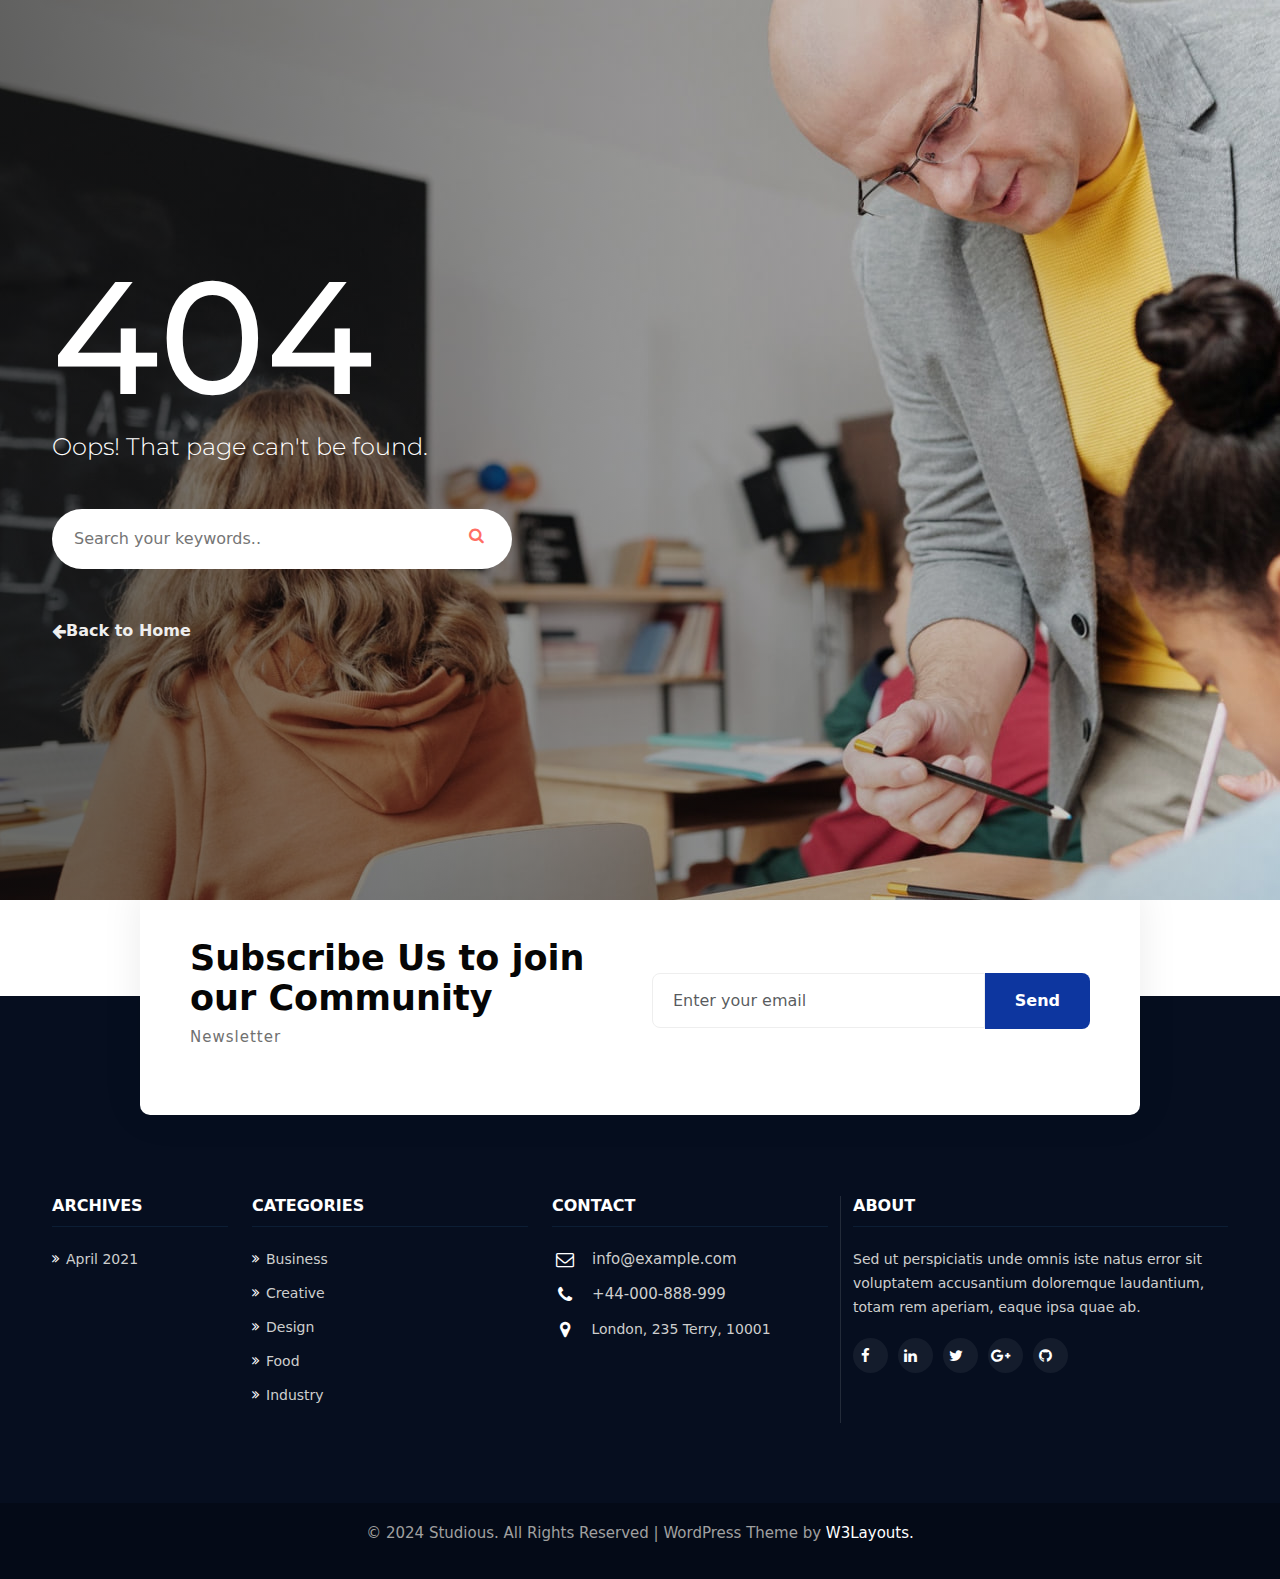
<file: subpage/404-page.html>
<!DOCTYPE html>
<html lang="en">

<head>
  <meta charset="UTF-8" />
  <meta http-equiv="X-UA-Compatible" content="IE=edge" />
  <meta name="viewport" content="width=device-width, initial-scale=1.0" />
  <title>Studious</title>
  <link href="https://cdn.jsdelivr.net/npm/bootstrap@5.3.3/dist/css/bootstrap.min.css" rel="stylesheet">
  <link rel="stylesheet" href="https://cdnjs.cloudflare.com/ajax/libs/font-awesome/6.5.2/css/all.min.css"
    integrity="sha512-SnH5WK+bZxgPHs44uWIX+LLJAJ9/2PkPKZ5QiAj6Ta86w+fsb2TkcmfRyVX3pBnMFcV7oQPJkl9QevSCWr3W6A=="
    crossorigin="anonymous" referrerpolicy="no-referrer" />
  <link href="//fonts.googleapis.com/css2?family=Montserrat:wght@100;200;300;400;500;600;700;800;900&amp;display=swap"
    rel="stylesheet">
  <link rel="stylesheet" href="https://cdnjs.cloudflare.com/ajax/libs/font-awesome/4.7.0/css/font-awesome.min.css">
  <link rel="stylesheet" href="../css/404-page/404-page-style.css" />
</head>

<body>
  <section id="main">
    <div class="container">
      <div class="error-404">
        <h2>404</h2>
        <div class="page-header mt-3 mb-sm-5 mb-4">
          <h1 class="page-title">Oops! That page can't be found.</h1>
        </div>
        <div class="page-content">
          <form action="" method="get" class="search search-error">
            <input type="search" name="s" class="search-input" placeholder="Search your keywords.." required="">
            <button class="btn error-btn"><span class="fa fa-search"></span></button>
          </form>
          <a href="../index.html"><i class="fa fa-arrow-left mr-2" aria-hidden="true"></i>Back to Home</a>
        </div>
      </div>
    </div>
  </section>

  <footer class="position-relative mt-5 pt-5">
    <div class="footer-sub">
      <div class="container">
        <div class="text-txt">
          <div class="subscribe">
            <div class="row align-items-center">
              <div class="col-md-6 footer-subscribe">
                <h4 class="mb-lg-2">Subscribe Us to join our Community</h4>
                <p>Newsletter</p>
              </div>
              <div class="col-md-6 enter-email">
                <form action="" method="post" class="rightside-form">
                  <input type="email" class="form-control" name="Email" placeholder="Enter your email">
                  <button class="btn" type="submit">Send</button>
                </form>
              </div>
            </div>
          </div>
          <div class="row studious-footer">
            <div class="col-lg-2 col-sm-6 sub-two-right">
              <div id="archives-4" class="footer-list-before-icon widget_archive">
                <h6 class="">Archives</h6>
                <ul>
                  <li><a href="">April 2021</a></li>
                </ul>

              </div>
            </div>
            <div class="col-lg-3 col-sm-6 sub-two-right pl-lg-5 mt-sm-0 mt-4">
              <div id="categories-4" class="footer-list-before-icon widget_categories">
                <h6 class="">Categories</h6>
                <ul>
                  <li class="cat-item cat-item-2">
                    <a href="https://wp.w3layouts.com/studious/category/business/">Business</a>
                  </li>
                  <li class="cat-item cat-item-3">
                    <a href="https://wp.w3layouts.com/studious/category/creative/">Creative</a>
                  </li>
                  <li class="cat-item cat-item-4">
                    <a href="https://wp.w3layouts.com/studious/category/design/">Design</a>
                  </li>
                  <li class="cat-item cat-item-5">
                    <a href="https://wp.w3layouts.com/studious/category/food/">Food</a>
                  </li>
                  <li class="cat-item cat-item-6">
                    <a href="https://wp.w3layouts.com/studious/category/industry/">Industry</a>
                  </li>
                </ul>
              </div>
            </div>
            <div class="col-lg-3 col-sm-6 sub-one-left mt-lg-0 mt-sm-5 mt-4 footer-contact">
              <h6>Contact</h6>
              <div class="column2">
                <div class="href1">
                  <span class="fa fa-envelope-o" aria-hidden="true"></span>
                  <a href="mailto:info@example.com">info@example.com</a>
                </div>
                <div class="href2">
                  <span class="fa fa-phone" aria-hidden="true"></span>
                  <a href="tel:+44-000-888-999">+44-000-888-999</a>
                </div>
                <div>
                  <p class="contact-para">
                    <span class="fa fa-map-marker" aria-hidden="true"></span>
                    London, 235 Terry, 10001
                  </p>
                </div>
              </div>
            </div>
            <div class="col-lg-4 col-sm-6 sub-one-left ab-right-cont pl-lg-5 mt-lg-0 mt-sm-5 mt-4 footer-about">
              <h6 class="footer-about">About</h6>
              <p>Sed ut perspiciatis unde omnis iste natus error sit voluptatem accusantium
                doloremque laudantium, totam rem aperiam, eaque ipsa quae ab.</p>
              <div class="columns-2 footer-social">
                <ul class="social">
                  <li>
                    <a href=""><span class="fa fa-facebook" aria-hidden="true"></span></a>
                  </li>
                  <li>
                    <a href=""><span class="fa fa-linkedin" aria-hidden="true"></span></a>
                  </li>
                  <li>
                    <a href=""><span class="fa fa-twitter" aria-hidden="true"></span></a>
                  </li>
                  <li>
                    <a href=""><span class="fa fa-google-plus" aria-hidden="true"></span></a>
                  </li>
                  <li>
                    <a href=""><span class="fa fa-github" aria-hidden="true"></span></a>
                  </li>
                </ul>
              </div>
            </div>
          </div>
        </div>
      </div>
    </div>
    <div class="copyright-footer text-center">
      <div class="container">
        <div class="columns">
          <p class="copyrights">© 2024 Studious. All Rights Reserved |
            WordPress Theme by <a href="">W3Layouts. </a>
          </p>
        </div>
      </div>
    </div>
  </footer>
</body>

</html>
</file>
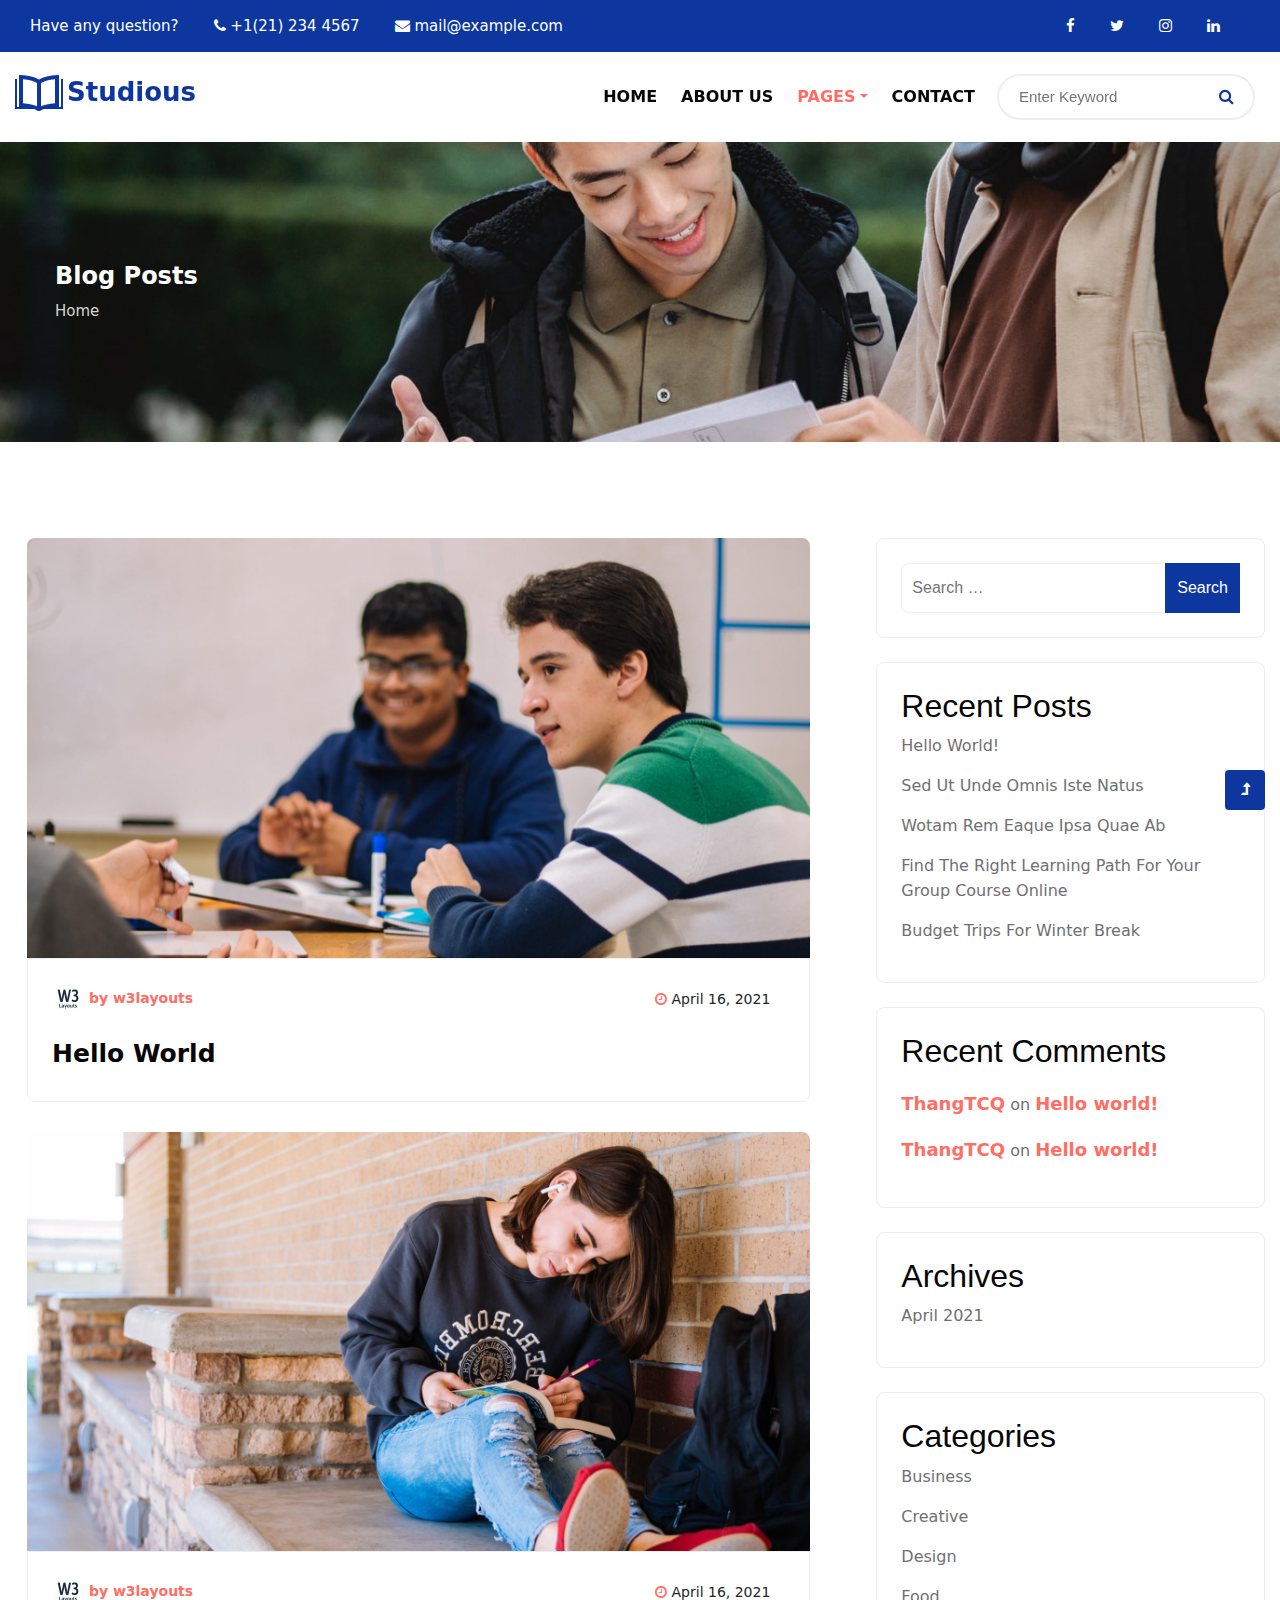
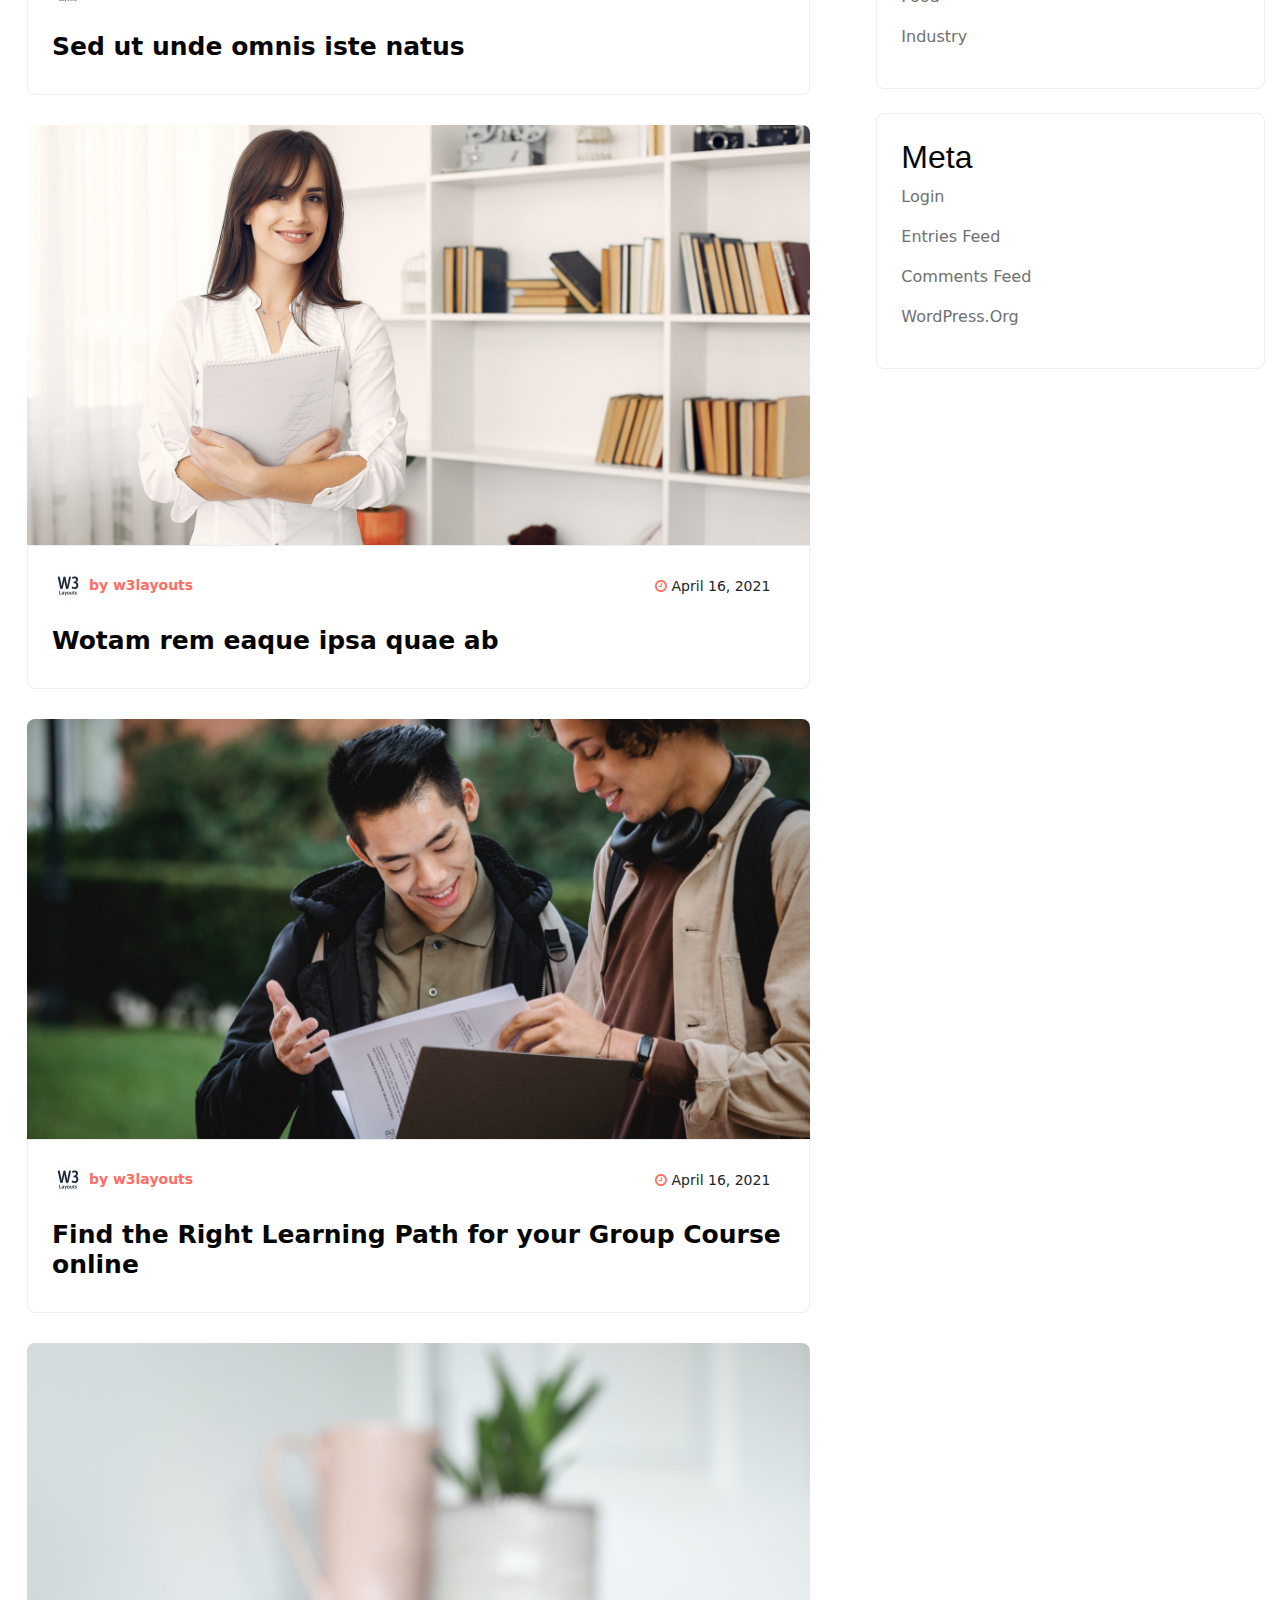
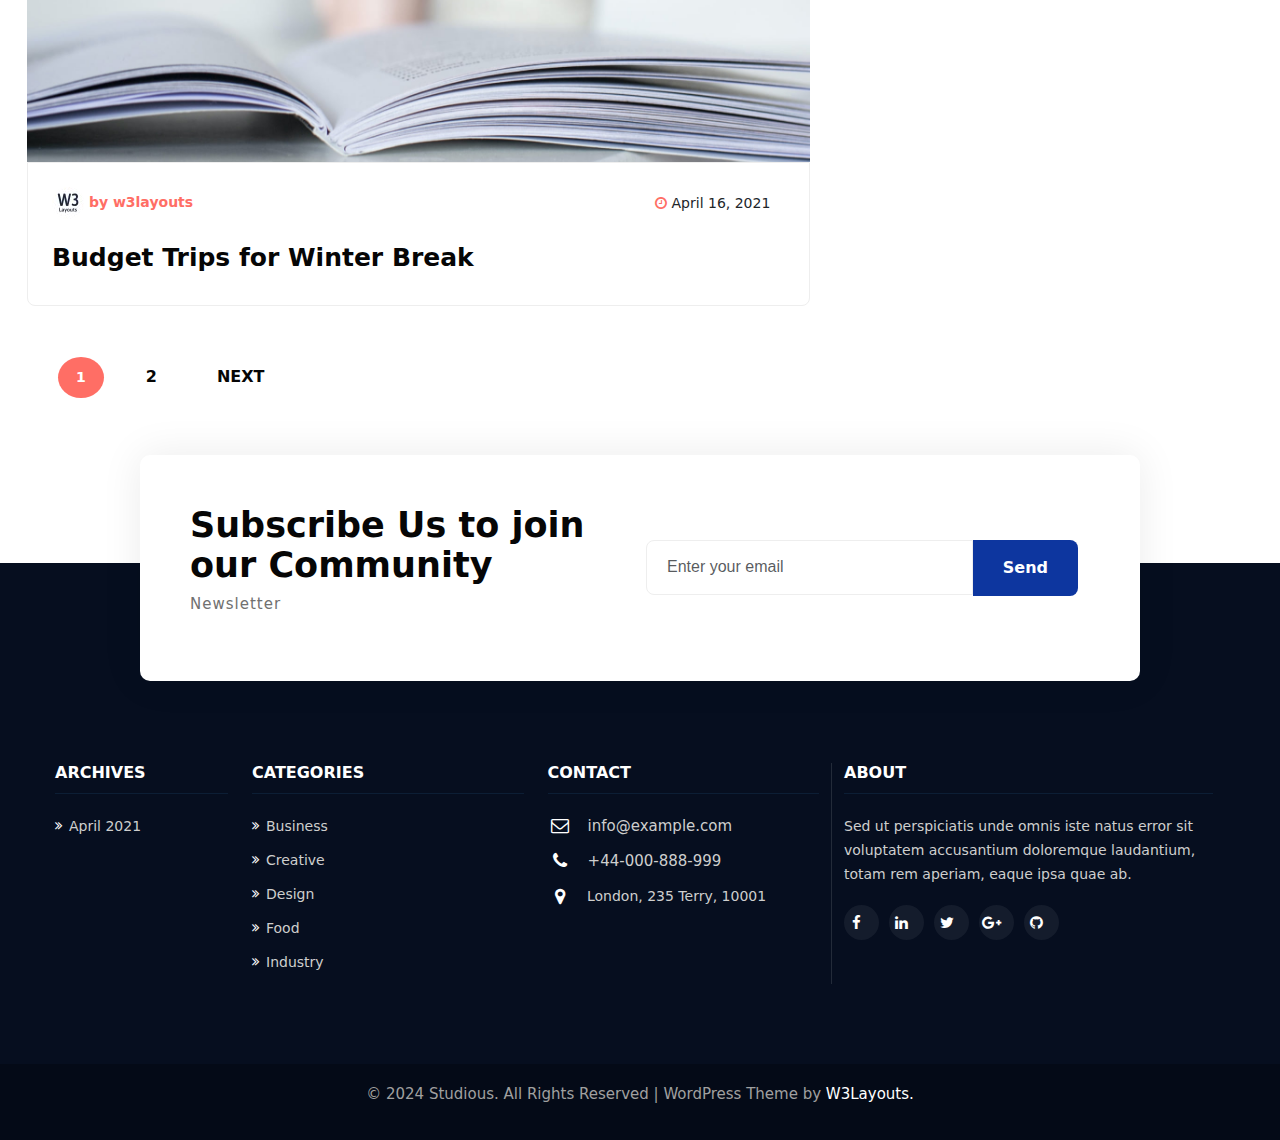
<file: subpage/blog-posts.html>
<!DOCTYPE html>
<html lang="en">

<head>
  <meta charset="UTF-8" />
  <meta http-equiv="X-UA-Compatible" content="IE=edge" />
  <meta name="viewport" content="width=device-width, initial-scale=1.0" />
  <title>Studious</title>
  <link href="https://cdn.jsdelivr.net/npm/bootstrap@5.3.3/dist/css/bootstrap.min.css" rel="stylesheet">
  <link rel="stylesheet" href="https://cdnjs.cloudflare.com/ajax/libs/font-awesome/6.5.2/css/all.min.css"
    integrity="sha512-SnH5WK+bZxgPHs44uWIX+LLJAJ9/2PkPKZ5QiAj6Ta86w+fsb2TkcmfRyVX3pBnMFcV7oQPJkl9QevSCWr3W6A=="
    crossorigin="anonymous" referrerpolicy="no-referrer" />
  <link rel="stylesheet" href="https://cdnjs.cloudflare.com/ajax/libs/font-awesome/4.7.0/css/font-awesome.min.css">
  <script src="https://cdn.jsdelivr.net/npm/bootstrap@5.3.3/dist/js/bootstrap.bundle.min.js"></script>
  <!-- <link rel="stylesheet" href="./styles.css" /> -->
  <link rel="stylesheet" href="../css/blog-posts/blog-posts-style.css" />
  <script src="https://ajax.googleapis.com/ajax/libs/jquery/3.7.1/jquery.min.js"></script>
  <script src="https://maxcdn.bootstrapcdn.com/bootstrap/3.4.1/js/bootstrap.min.js"></script>
  <script src="https://cdn.jsdelivr.net/npm/bootstrap@5.3.3/dist/js/bootstrap.bundle.min.js"></script>
</head>

<body id="myPage" data-spy="scroll" data-target=".navbar" data-offset="50">

  <section class="top-header">
    <div class="container-fluid">
      <div class="top-content">
        <div class="left-header">
          <ul>
            <li><a href="./contactus.html" class="d-sm-block d-none">Have any question?</a></li>
            <li>
              <i class="fa fa-phone"></i>
              <a href="tel:+1(21) 234 4567">+1(21) 234 4567</a>
            </li>
            <li>
              <i class="fa fa-envelope"></i>
              <a href="mailto:mail@example.com">mail@example.com</a>
            </li>
          </ul>
        </div>
        <div class="right-header">
          <ul>
            <li><a href="https://facebook.com/w3layouts"><span class="fa fa-facebook"></span></a></li>
            <li><a href="https://twitter.com/w3layouts"><span class="fa fa-twitter"></span></a></li>
            <li><a href="https://instagram.com/w3layouts"><span class="fa fa-instagram"></span></a></li>
            <li><a href="https://Linkedin.com/w3layouts"><span class="fa fa-linkedin"></span></a></li>
          </ul>
        </div>
      </div>
    </div>
  </section>

  <header id="site-header" class="main-header fixed-top">
    <div class="container-fluid">
      <nav class="navbar navbar-expand-lg">
        <h1>
          <a class="navbar-brand" href="../index.html">
            <img src="../img/general/logo.png">
            Studious
          </a>
        </h1>
        <button class="navbar-toggler collapsed bg-gradient" type="button" data-toggle="collapse"
          data-target="#navbarToggleExternalContent" aria-controls="navbarToggleExternalContent" aria-expanded="false"
          aria-label="Toggle navigation">
          <span class="navbar-toggler-icon fa icon-expand fa-bars"></span>
          <span class="navbar-toggler-icon fa icon-close fa-times"></span>
        </button>
        <div class="collapse navbar-collapse" id="navbarToggleExternalContent">
          <ul id="primary-menu" class="navbar-nav ml-lg-auto">
            <li><a href="../index.html">Home</a></li>
            <li><a href="">About Us</a></li>
            <li>
              <a id="navbar-dropdown-menu" href="#" class="dropdown-toggle active" data-toggle="dropdown">Pages</a>
              <div class="sub-menu dropdown-menu" aria-labelledby="navbar-dropdown-menu">
                <a href="blog-posts.html" class="dropdown-item active" id="menu-item-blog-posts">Blog Posts</a>
                <a href="./404-page.html" class="dropdown-item" id="menu-item-404-page">404 Page</a>
                <a href="" class="dropdown-item" id="menu-item-landing-page">Landing Page</a>
                <a href="" class="dropdown-item" id="menu-item-elements-page">Elements Page</a>
              </div>
            </li>
            <li><a href="./contactus.html">Contact</a></li>
          </ul>
          <ul id="search" class="navbar-nav ml-lg-auto">
            <div class="search-right">
              <form action="" method="GET" class="search-box">
                <div class="input-search">
                  <input type="search" name="s" placeholder="Enter Keyword" required="required" class="search-popup">
                </div>
                <button type="submit" class="search-btn"><i class="fa fa-search" aria-hidden="true"></i></button>
              </form>
            </div>
          </ul>
        </div>
      </nav>
    </div>
  </header>

  <section id="carousel">
    <div class="container">
      <h4>Blog Posts</h4>
      <a href="./index.html">Home</a>
    </div>
  </section>
  <section id="blog">
    <div class="row">
      <div class="col-xxl-3"></div>
      <div class="col-xxl-6">
        <div class="row">
          <div class="col-xxl-9 blog-content">
            <div class="container">
              <article>
                <a class="post-thumbnail" href="">
                  <img src="../img/blog-posts/banner3.jpg" width="1680" height="900"></img>
                </a>
                <div class="post-content">
                  <ul class="blogAuthorDate mb-sm-4 mb-3 d-flex justify-content-between align-items-center">
                    <li class="author">
                      <a href="">
                        <img src="../img/blog-posts/328cc1f23e4a3b73aa60ee6ced1897a1.jpeg"></img>
                        <span class="byline">by w3layouts</span>
                      </a>
                    </li>
                    <li>
                      <i class="fa fa-clock-o" aria-hidden="true"></i>
                      April 16, 2021
                    </li>
                  </ul>
                  <h4>
                    <a href="">Hello World</a>
                  </h4>
                </div>
              </article>

              <article>
                <a class="post-thumbnail" href="">
                  <img src="../img/blog-posts/banner2.jpg" width="1680" height="900"></img>
                </a>
                <div class="post-content">
                  <ul class="blogAuthorDate mb-sm-4 mb-3 d-flex justify-content-between align-items-center">
                    <li class="author">
                      <a href="">
                        <img src="../img/blog-posts/328cc1f23e4a3b73aa60ee6ced1897a1.jpeg"></img>
                        <span class="byline">by w3layouts</span>
                      </a>
                    </li>
                    <li>
                      <i class="fa fa-clock-o" aria-hidden="true"></i>
                      April 16, 2021
                    </li>
                  </ul>
                  <h4>
                    <a href="">Sed ut unde omnis iste natus</a>
                  </h4>
                </div>
              </article>

              <article>
                <a class="post-thumbnail" href="">
                  <img src="../img/blog-posts/bg5.jpg" width="1680" height="900"></img>
                </a>
                <div class="post-content">
                  <ul class="blogAuthorDate mb-sm-4 mb-3 d-flex justify-content-between align-items-center">
                    <li class="author">
                      <a href="">
                        <img src="../img/blog-posts/328cc1f23e4a3b73aa60ee6ced1897a1.jpeg"></img>
                        <span class="byline">by w3layouts</span>
                      </a>
                    </li>
                    <li>
                      <i class="fa fa-clock-o" aria-hidden="true"></i>
                      April 16, 2021
                    </li>
                  </ul>
                  <h4>
                    <a href="">Wotam rem eaque ipsa quae ab</a>
                  </h4>
                </div>
              </article>

              <article>
                <a class="post-thumbnail" href="">
                  <img src="../img/blog-posts/bg4.jpg" width="1680" height="900"></img>
                </a>
                <div class="post-content">
                  <ul class="blogAuthorDate mb-sm-4 mb-3 d-flex justify-content-between align-items-center">
                    <li class="author">
                      <a href="">
                        <img src="../img/blog-posts/328cc1f23e4a3b73aa60ee6ced1897a1.jpeg"></img>
                        <span class="byline">by w3layouts</span>
                      </a>
                    </li>
                    <li>
                      <i class="fa fa-clock-o" aria-hidden="true"></i>
                      April 16, 2021
                    </li>
                  </ul>
                  <h4>
                    <a href="">Find the Right Learning Path for your Group Course online</a>
                  </h4>
                </div>
              </article>

              <article>
                <a class="post-thumbnail" href="">
                  <img src="../img/blog-posts/bg3.jpg" width="1680" height="900"></img>
                </a>
                <div class="post-content">
                  <ul class="blogAuthorDate mb-sm-4 mb-3 d-flex justify-content-between align-items-center">
                    <li class="author">
                      <a href="">
                        <img src="../img/blog-posts/328cc1f23e4a3b73aa60ee6ced1897a1.jpeg"></img>
                        <span class="byline">by w3layouts</span>
                      </a>
                    </li>
                    <li>
                      <i class="fa fa-clock-o" aria-hidden="true"></i>
                      April 16, 2021
                    </li>
                  </ul>
                  <h4>
                    <a href="">Budget Trips for Winter Break</a>
                  </h4>
                </div>
              </article>
            </div>
            <div class="paginationWrapper">
              <nav>
                <ul>
                  <li><span>1</span></li>
                  <li><a href="">2</a></li>
                  <li><a href="" class="next">Next</a></li>
                </ul>
              </nav>
            </div>
          </div>
          <div class="col-xxl-3 search">
            <aside id="secondary" class="widget-area text-nowrap">
              <section id="search" class="widget">
                <form role="search" method="get" class="search-form" action="">
                  <label>
                    <input type="search" class="search-field" placeholder="Search …" value="" name="s">
                  </label>
                  <input type="submit" class="search-submit" value="Search">
                </form>
              </section>

              <section id="recent-posts" class="widget">
                <h2 class="widget-title">Recent Posts</h2>
                <ul>
                  <li><a href="">Hello world!</a></li>
                  <li><a href="">Sed ut unde omnis iste natus</a></li>
                  <li><a href="">Wotam rem eaque ipsa quae ab</a></li>
                  <li><a href="">Find the Right Learning Path for your<br>Group Course online</a></li>
                  <li><a href="">Budget Trips for Winter Break</a></li>
                </ul>
              </section>

              <section id="recent-comments" class="widget">
                <h2 class="widget-title">Recent Comments</h2>
                <ul id="recentcomments">
                  <li class="recentcomments">
                    <span class="comment-author-link"><a href="" class="url" rel="ugc external nofollow">ThangTCQ</a></span>
                    on
                    <a href="">Hello world!</a>
                  </li>
                  <li class="recentcomments">
                    <span class="comment-author-link"><a href="" class="url" rel="ugc external nofollow">ThangTCQ</a></span>
                    on
                    <a href="">Hello world!</a>
                  </li>
                </ul>
              </section>

              <section id="archives" class="widget">
                <h2 class="widget-title">Archives</h2>
                <ul>
                  <li><a href="">April 2021</a></li>
                </ul>
              </section>

              <section id="categories" class="widget">
                <h2 class="widget-title">Categories</h2>
                <ul>
                  <li><a href="">Business</a></li>
                  <li><a href="">Creative</a></li>
                  <li><a href="">Design</a></li>
                  <li><a href="">Food</a></li>
                  <li><a href="">Industry</a></li>
                </ul>
              </section>

              <section id="meta" class="widget">
                <h2 class="widget-title">Meta</h2>
                <ul>
                  <li><a href="">Login</a></li>
                  <li><a href="">Entries Feed</a></li>
                  <li><a href="">Comments Feed</a></li>
                  <li><a href="">WordPress.Org</a></li>
                </ul>
              </section>
            </aside>
          </div>
        </div>
      </div>
    </div>
    <div class="col-xxl-3"></div>
    </div>
  </section>

  <footer class="position-relative mt-5 pt-5">
    <div class="footer-sub">
      <div class="container">
        <div class="text-txt">
          <div class="subscribe">
            <div class="row align-items-center">
              <div class="col-md-6 footer-subscribe">
                <h4 class="mb-lg-2">Subscribe Us to join our Community</h4>
                <p>Newsletter</p>
              </div>
              <div class="col-md-6 enter-email">
                <form action="" method="post" class="rightside-form">
                  <input type="email" class="form-control" name="Email" placeholder="Enter your email">
                  <button class="btn" type="submit">Send</button>
                </form>
              </div>
            </div>
          </div>
          <div class="row studious-footer">
            <div class="col-lg-2 col-sm-6 sub-two-right">
              <div id="archives-4" class="footer-list-before-icon widget_archive">
                <h6 class="">Archives</h6>
                <ul>
                  <li><a href="">April 2021</a></li>
                </ul>

              </div>
            </div>
            <div class="col-lg-3 col-sm-6 sub-two-right pl-lg-5 mt-sm-0 mt-4">
              <div id="categories-4" class="footer-list-before-icon widget_categories">
                <h6 class="">Categories</h6>
                <ul>
                  <li class="cat-item cat-item-2">
                    <a href="https://wp.w3layouts.com/studious/category/business/">Business</a>
                  </li>
                  <li class="cat-item cat-item-3">
                    <a href="https://wp.w3layouts.com/studious/category/creative/">Creative</a>
                  </li>
                  <li class="cat-item cat-item-4">
                    <a href="https://wp.w3layouts.com/studious/category/design/">Design</a>
                  </li>
                  <li class="cat-item cat-item-5">
                    <a href="https://wp.w3layouts.com/studious/category/food/">Food</a>
                  </li>
                  <li class="cat-item cat-item-6">
                    <a href="https://wp.w3layouts.com/studious/category/industry/">Industry</a>
                  </li>
                </ul>
              </div>
            </div>
            <div class="col-lg-3 col-sm-6 sub-one-left mt-lg-0 mt-sm-5 mt-4 footer-contact">
              <h6>Contact</h6>
              <div class="column2">
                <div class="href1">
                  <span class="fa fa-envelope-o" aria-hidden="true"></span>
                  <a href="mailto:info@example.com">info@example.com</a>
                </div>
                <div class="href2">
                  <span class="fa fa-phone" aria-hidden="true"></span>
                  <a href="tel:+44-000-888-999">+44-000-888-999</a>
                </div>
                <div>
                  <p class="contact-para">
                    <span class="fa fa-map-marker" aria-hidden="true"></span>
                    London, 235 Terry, 10001
                  </p>
                </div>
              </div>
            </div>
            <div class="col-lg-4 col-sm-6 sub-one-left ab-right-cont pl-lg-5 mt-lg-0 mt-sm-5 mt-4 footer-about">
              <h6 class="footer-about">About</h6>
              <p>Sed ut perspiciatis unde omnis iste natus error sit voluptatem accusantium
                doloremque laudantium, totam rem aperiam, eaque ipsa quae ab.</p>
              <div class="columns-2 footer-social">
                <ul class="social">
                  <li>
                    <a href=""><span class="fa fa-facebook" aria-hidden="true"></span></a>
                  </li>
                  <li>
                    <a href=""><span class="fa fa-linkedin" aria-hidden="true"></span></a>
                  </li>
                  <li>
                    <a href=""><span class="fa fa-twitter" aria-hidden="true"></span></a>
                  </li>
                  <li>
                    <a href=""><span class="fa fa-google-plus" aria-hidden="true"></span></a>
                  </li>
                  <li>
                    <a href=""><span class="fa fa-github" aria-hidden="true"></span></a>
                  </li>
                </ul>
              </div>
            </div>
          </div>
        </div>
      </div>
    </div>
    <div class="copyright-footer text-center">
      <div class="container">
        <div class="columns">
          <p class="copyrights">© 2024 Studious. All Rights Reserved |
            WordPress Theme by <a href="">W3Layouts. </a>
          </p>
        </div>
      </div>
    </div>
  </footer>

  <button onclick="topFunction()" id="movetop" title="Go to top" style="display: block;">
    <span class="fa fa-level-up" aria-hidden="true"></span>
  </button>

  <script src="https://cdn.jsdelivr.net/npm/@popperjs/core@2.11.8/dist/umd/popper.min.js"
    integrity="sha384-I7E8VVD/ismYTF4hNIPjVp/Zjvgyol6VFvRkX/vR+Vc4jQkC+hVqc2pM8ODewa9r"
    crossorigin="anonymous"></script>
  <script src="https://cdn.jsdelivr.net/npm/bootstrap@5.3.3/dist/js/bootstrap.min.js"
    integrity="sha384-0pUGZvbkm6XF6gxjEnlmuGrJXVbNuzT9qBBavbLwCsOGabYfZo0T0to5eqruptLy"
    crossorigin="anonymous"></script>
  <script>
    $(document).ready(function () {
      $('#navbar-dropdown-menu').click(function () {
        $('.sub-menu').toggleClass('show');
      });
    });

    $(document).ready(function () {
      $('.icon-expand').click(function () {
        $('#navbarToggleExternalContent').addClass('show');
      });
    });

    $(document).ready(function () {
      $('.icon-close').click(function () {
        $('#navbarToggleExternalContent').removeClass('show');
      });
    });
  </script>

  <script>
    $(window).on("scroll", function () {
      var scroll = $(window).scrollTop();

      if (scroll >= 80) {
        $("#site-header").addClass("nav-fixed");
      } else {
        $("#site-header").removeClass("nav-fixed");
      }
    });

    $(".navbar-toggler").on("click", function () {
      $("header").toggleClass("active");
    });
    $(document).on("ready", function () {
      if ($(window).width() > 991) {
        $("header").removeClass("active");
      }
      $(window).on("resize", function () {
        if ($(window).width() > 991) {
          $("header").removeClass("active");
        }
      });
    });
  </script>

  <!-- No Scroll -->
  <script>
    $(function () {
      $('.icon-expand').click(function () {
        document.body.style.overflow = 'hidden';
      })
    });

    $(function () {
      $('.icon-close').click(function () {
        document.body.style.overflow = '';
      })
    });
  </script>

  <!-- Move Top -->
  <script>
    // When the user scrolls down 20px from the top of the document, show the button
    window.onscroll = function () {
      scrollFunction()
    };

    function scrollFunction() {
      if (document.body.scrollTop > 20 || document.documentElement.scrollTop > 20) {
        document.getElementById("movetop").style.display = "block";
      } else {
        document.getElementById("movetop").style.display = "none";
      }
    }

    // When the user clicks on the button, scroll to the top of the document
    function topFunction() {
      document.body.scrollTop = 0;
      document.documentElement.scrollTop = 0;
    }
  </script>
</body>

</html>
</file>
<file: css/404-page/404-page-style.css>
ul {
    padding-left: 0;
}

a {
    text-decoration: none;
}

/* FOOTER */
footer .footer-sub {
    padding: 80px 0;
    background: #060e1f;
}

.subscribe {
    padding: 50px;
    max-width: 1000px;
    margin: 0 auto;
    border-radius: 10px;
    background: #ffffff;
    position: absolute;
    left: 0;
    right: 0;
    top: -60px;
    box-shadow: 0px -1px 41px 0px rgb(21 22 23 / 8%);
}

.footer-subscribe h4 {
    font-size: 35px;
    line-height: 40px;
    color: #060606;
    font-weight: 600;
}

.footer-subscribe p {
    font-size: 15px;
    color: #707070;
    letter-spacing: 1px;
}

.enter-email form {
    display: flex;
}

.enter-email form input {
    background: transparent;
    border: none;
    padding: 15px 20px;
    font-size: 16px;
    color: #060606;
    width: 100%;
    border-radius: 8px 0px 0px 8px;
    height: 55px;
    border: 1px solid #eeeeee;
}

.enter-email form button {
    background: #0d369f;
    border: none;
    color: #fff;
    padding: 16px 30px;
    font-size: 16px;
    cursor: pointer;
    font-weight: 600;
    border-radius: 0 8px 8px 0;
}

.studious-footer {
    margin-top: 120px;
}

.sub-two-right h6,
.sub-one-left h6 {
    color: #ffffff;
    font-size: 16px;
    line-height: 20px;
    text-transform: uppercase;
    margin-bottom: 20px;
    border-bottom: 1px solid rgba(23, 54, 88, 0.4);
    padding-bottom: 10px;
    font-weight: bold;
}

.sub-two-right ul li {
    list-style: none;
}

.sub-two-right ul li a {
    position: relative;
    padding-left: 14px;
    font-size: 14px;
    line-height: 24px;
    color: #cecece;
    margin: 0 0 10px 0;
    display: block;
}

.sub-two-right ul li a:before {
    display: inline-block;
    font-family: 'FontAwesome';
    content: "\f101";
    position: absolute;
    left: 0px;
    font-size: 13px;
    color: #ffffff;
}

.sub-one-left span {
    font-size: 18px;
    color: #ffffff;
    vertical-align: middle;
    margin-right: 10px;
    width: 25px;
    text-align: center;
}

.sub-one-left a {
    text-decoration: none;
    color: #cecece;
    line-height: 25px;
    font-size: 15px;
    font-weight: normal;
    font-style: normal;
}

.sub-one-left p {
    font-size: 14px;
    line-height: 24px;
    color: #cecece;
}

.sub-one-left div.href1,
.sub-one-left div.href2,
.sub-one-left p {
    margin-top: 10px;
}

.ab-right-cont {
    border-left: 1px solid rgb(64 73 82 / 51%);
}

.columns-2 {
    margin-top: 1.2em;
}

ul.social li {
    display: inline-block;
    margin-right: 5px;
}

ul.social li a {
    color: #ffffff;
    width: 35px;
    height: 35px;
    background: rgba(255, 255, 255, 0.06);
    display: inline-block;
    border-radius: 50%;
    text-align: center;
}

ul.social li a span {
    font-size: 15px;
    line-height: 35px;
}

.copyright-footer {
    background: #040a17;
    padding: 20px 0;
}

p.copyrights {
    font-size: 15px;
    line-height: 20px;
    color: #a0a0a0;
}

p.copyrights a {
    color: #ffffff;
}

/* MAIN */
#main {
    background-image: url("../../img/404-page/error.jpg");
    background-repeat: no-repeat;
    background-position: bottom;
    background-size: cover;
    min-height: 100vh;
    position: relative;
    z-index: 1;
    padding: 70px 0px;
    display: flex;
    align-items: center;
}

#main::before {
    content: "";
    background: linear-gradient(75deg, rgb(16 16 16 / 62%) 10%, rgb(230 2 100 / 0%));
    position: absolute;
    top: 0;
    min-height: 100%;
    left: 0;
    right: 0;
    z-index: -1;
}

#main h2 {
    font-size: 160px;
    color: #ffffff;
    line-height: 1;
    font-weight: 500;
    font-family: 'Montserrat', sans-serif;
}

#main h1 {
    font-size: 24px;
    font-weight: 300;
    color: #ffffff;
    font-family: 'Montserrat', sans-serif;
}

.container {
    width: 100%;
}

.error-404 {
    max-width: 500px;
}

.page-content {
    margin: 1.5em 0 0;
}

.page-content form {
    position: relative;
}

.page-content form input {
    appearance: none;
    padding: 10px 58px 10px 20px;
    font-size: 16px;
    color: #060606;
    border: 2px solid rgb(255 255 255 / 29%);
    border-radius: 35px;
    background: #ffffff;
    line-height: 36px;
    width: calc(100% - 40px);
    margin: auto;
}

.page-content form button {
    border: none;
    color: #ff6e65;
    line-height: 1;
    background: none;
    position: absolute;
    right: 10%;
    padding: 18px 18px;
    font-size: 16px;
}

.page-content a {
    background: none;
    border-radius: 35px;
    color: #eeeeee;
    margin-top: 50px;
    font-weight: 600;
    display: flex;
    align-items: center;
    text-decoration: none;
}

@media only screen and (max-width: 1200px) {
    h4 {
        font-size: calc(1.275rem + 0.3vw);
    }
}

@media (min-width: 576px) and (max-width:767px) {
    .container {
        max-width: 540px;
    }
}

@media (min-width: 768px) and (max-width:991px) {
    .container {
        max-width: 720px;
    }
}

@media (min-width: 992px) and (max-width: 1199px) {
    .container {
        max-width: 960px;
        margin-right: auto;
        margin-left: auto;
    }
}

@media (min-width: 1200px) and (max-width: 1279px) {
    .container {
        max-width: 1140px;
        margin-right: auto;
        margin-left: auto;
    }
}

@media (min-width: 1280px) {
    .container {
        max-width: 1200px;
        margin-right: auto;
        margin-left: auto;
    }
}

@media (min-width: 768px) {
    .col-md-6 {
        flex: 0 0 50%;
        max-width: 50%;
    }
}

@media (max-width: 440px) {
    .subscribe {
        padding: 40px;
    }

    .footer-subscribe {
        padding: 0;
    }

    .footer-subscribe h4 {
        margin-bottom: 10px;
    }

    .enter-email form {
        flex-wrap: wrap;
    }

    .enter-email form input {
        border-radius: 4px;
    }

    .enter-email form button {
        padding: 15px 30px;
        border-radius: 4px;
        width: 100%;
        margin-top: 1em;
    }

    .studious-footer {
        margin-top: 240px;
    }

    #main h2 {
        font-size: 120px;
    }
}

@media (max-width: 568px) and (min-width: 441px) {
    .studious-footer {
        margin-top: 100px;
    }

    #main h2 {
        font-size: 150px;
        line-height: .7;
    }
}


@media (max-width: 768px) {
    .subscribe {
        top: -78px;
    }

    .footer-subscribe {
        max-width: 100%;
    }
}

@media (max-width: 768px) and (min-width: 569px) {
    .enter-email form button {
        width: 30%;
    }

    .studious-footer {
        margin-top: 150px;
    }
}

@media (max-width: 790px) and (min-width: 769px) {
    .studious-footer {
        margin-top: 120px;
    }
}

@media (max-width: 800px) and (min-width: 791px) {
    .studious-footer {
        margin-top: 60px;
    }
}

@media (max-width: 568px) {
    .text-txt {
        grid-gap: 40px;
    }
}

@media (max-width: 991px) {
    .text-txt {
        grid-template-columns: 1fr;
    }

    .ab-right-cont {
        border-left: none;
    }
}

@media (max-width: 1080px) {
    .text-txt {
        grid-gap: 50px;
    }
}

@media (max-width: 736px) {
    .footer-sub {
        padding: 40px 0 !important;
    }

    .sub-two-right h6,
    .sub-one-left h6 {
        margin-bottom: 10px;
        padding-bottom: 7px;
    }
}

@media (max-width: 568px) {
    .footer-sub {
        margin-top: 1em;
    }
}

@media (max-width: 736px) and (min-width: 569px) {
    .footer-sub {
        margin-top: 2em;
    }
}
</file>
<file: css/blog-posts/blog-posts-style.css>
* {
    margin: 0;
    padding: 0;
}

ul {
    padding-left: 0;
}

a {
    text-decoration: none;
}

.container {
    width: 100%;
    padding-right: 15px;
    padding-left: 15px;
    margin-right: auto;
    margin-left: auto;
}

.container-fluid {
    width: 100%;
    padding-right: 15px;
    padding-left: 15px;
    margin-right: auto;
    margin-left: auto;
}

img {
    max-width: 100%;
    height: auto;
}

a {
    text-decoration: none;
}

ul {
    margin: 0;
    padding: 0;
    list-style: disc;
    box-sizing: border-box;
}

li {
    list-style-type: none;
}

article {
    margin-bottom: 30px;
}

nav {
    margin: 0;
    padding: 0;
}

input {
    font-family: 'Montserrat', sans-serif;
    line-height: 1.5;
}

h2 {
    color: #060606;
    font-family: 'Montserrat', sans-serif
}

/* HEADER */
.top-header {
    background: #0d369f;
    padding: 14px 15px;
}

.top-header li {
    display: inline-block;
    margin-right: 2em;
    color: #ffffff;
    font-size: 15px;
    font-weight: 500;
}

.top-header li a {
    color: #ffffff;
    font-size: 15px;
    font-weight: 500;
}

.top-header li a:first-child {
    display: block;
}

.top-header li a:last-child {
    margin-right: 0;
}

.top-content {
    align-items: center;
    justify-content: space-between;
    display: flex;
}

header {
    transition: all 0.4s ease 0s;
    display: grid;
    align-items: center;
}

.fixed-top {
    position: sticky;
    top: 0;
    right: 0;
    left: 0;
    z-index: 1030;
}

header.main-header {
    background-color: transparent;
    padding: 0px;
    transition: all 0.4s ease 0s;
    height: 90px;
    display: grid;
    align-items: center;
}

header.nav-fixed {
    padding: 0px;
    border-bottom: none;
    z-index: 999;
    background-color: #ffffff;
    box-shadow: 0 3px 6px 0 rgba(0, 0, 0, 0.05);
    height: 70px;
}

nav {
    margin: 0;
    justify-content: space-between;
    position: relative;
    display: flex;
    align-items: center;
    padding: 1.2rem 1rem;
}

.navbar-brand {
    margin: 0;
    padding: 0;
    font-size: 26px;
    color: #0d369f;
    font-weight: 600;
    align-items: center;
    display: flex;
    line-height: inherit;
    white-space: nowrap;
}

.navbar-brand img {
    margin-right: 0.25rem;
}

.navbar-toggler:hover,
.navbar-toggler:focus {
    text-decoration: none;
}

button:focus {
    border-color: #aaaaaa #bbbbbb #bbbbbb;
}

button:hover {
    border-color: #cccccc #bbbbbb #aaaaaa;
    transition: 0.5s all;
}

button,
button:hover {
    text-decoration: none;
    transition: .5s all;
}

.navbar-toggler {
    padding: 0.25rem 0.75rem;
    font-size: 1.25rem;
    line-height: 1;
    background-color: transparent;
    border: 1px solid transparent;
    border-radius: 0.25rem;
}

.navbar-toggler-icon {
    width: 1.5em;
    height: 1.5em;
    vertical-align: middle;
    content: "";
    background: no-repeat center center;
    background-size: 100%;
}

.navbar-collapse {
    flex-basis: 100%;
    flex-grow: 1;
    align-items: center;
}

nav ul li {
    padding: 0 12px;
    transition: all 0.5s ease;
    position: relative;
    text-align: center;
    display: inline-block;
}

nav ul li.dropdown-toggle {
    white-space: nowrap;
}

nav ul li a.active {
    color: #ff6e65;
}

nav ul li a {
    padding: 6px 0;
    font-size: 16px;
    color: #060606;
    font-weight: 600;
    text-transform: uppercase;
}

.dropdown-menu {
    transform: translateX(-50px);
    background: #ffffff;
    border: 1px solid transparent;
    box-shadow: rgb(12 12 12 / 6%) 0px 1px 20px 0px;
    position: static;
    float: none;
    margin-top: 0;
    min-width: 12rem;
    padding: 1rem 0;
    top: 100%;
    left: 0;
    z-index: 1000;
    margin: 0.125rem 0 0;
    font-size: 1rem;
    color: #212529;
    text-align: left;
    list-style: none;
    border-radius: 0.25rem;
}

nav div.sub-menu a.active {
    background: transparent;
    text-decoration: none;
    color: #ff6e65;
}

a.dropdown-item {
    font-size: 16px;
    color: #060606;
    padding: 5px 24px;
    font-weight: 600;
    text-transform: uppercase;
}

a.dropdown-item.active {
    background: transparent;
    color: #ff6e65;
}

.dropdown-item {
    display: block;
    width: 100%;
    clear: both;
    text-align: inherit;
    white-space: nowrap;
    border: 0;
}

.dropdown-item.active {
    text-decoration: none;
}

nav ul {
    flex-direction: row;
    display: flex;
    padding-left: 0;
    margin-bottom: 0;
    list-style: none;
    align-items: center;
}

#search div.search-right {
    margin: 0 10px 0 10px;
}

.search-box {
    display: flex;
    align-items: center;
    position: relative;
}

nav input {
    font-size: 15px;
    color: #060606;
    background: transparent;
    padding: 10px 35px 10px 20px;
    width: 100%;
    border-radius: 30px;
    border: 2px solid #eeeeee;
}

nav button.search-btn {
    position: absolute;
    color: #0d369f;
    right: 0;
    padding: 0px 20px 0px 0px;
    display: inline-block;
    font-weight: 400;
    text-align: center;
    vertical-align: middle;
    user-select: none;
    background-color: transparent;
    border: 1px solid transparent;
    font-size: 1rem;
    line-height: 1.5;
    border-radius: 0.25rem;
}

/* FOOTER */
footer .footer-sub {
    padding: 80px 0;
    background: #060e1f;
}

.subscribe {
    padding: 50px;
    max-width: 1000px;
    margin: 0 auto;
    border-radius: 10px;
    background: #ffffff;
    position: absolute;
    left: 0;
    right: 0;
    top: -60px;
    box-shadow: 0px -1px 41px 0px rgb(21 22 23 / 8%);
}

.footer-subscribe h4 {
    font-size: 35px;
    line-height: 40px;
    color: #060606;
    font-weight: 600;
}

.footer-subscribe p {
    font-size: 15px;
    color: #707070;
    letter-spacing: 1px;
}

.enter-email form {
    display: flex;
}

.enter-email form input {
    background: transparent;
    border: none;
    padding: 15px 20px;
    font-size: 16px;
    color: #060606;
    width: 100%;
    border-radius: 8px 0px 0px 8px;
    height: 55px;
    border: 1px solid #eeeeee;
}

.enter-email form button {
    background: #0d369f;
    border: none;
    color: #fff;
    padding: 16px 30px;
    font-size: 16px;
    cursor: pointer;
    font-weight: 600;
    border-radius: 0 8px 8px 0;
}

.studious-footer {
    margin-top: 120px;
}

.sub-two-right h6,
.sub-one-left h6 {
    color: #ffffff;
    font-size: 16px;
    line-height: 20px;
    text-transform: uppercase;
    margin-bottom: 20px;
    border-bottom: 1px solid rgba(23, 54, 88, 0.4);
    padding-bottom: 10px;
    font-weight: bold;
}

.sub-two-right ul li {
    list-style: none;
}

.sub-two-right ul li a {
    position: relative;
    padding-left: 14px;
    font-size: 14px;
    line-height: 24px;
    color: #cecece;
    margin: 0 0 10px 0;
    display: block;
}

.sub-two-right ul li a:before {
    display: inline-block;
    font-family: 'FontAwesome';
    content: "\f101";
    position: absolute;
    left: 0px;
    font-size: 13px;
    color: #ffffff;
}

.sub-one-left span {
    font-size: 18px;
    color: #ffffff;
    vertical-align: middle;
    margin-right: 10px;
    width: 25px;
    text-align: center;
}

.sub-one-left a {
    text-decoration: none;
    color: #cecece;
    line-height: 25px;
    font-size: 15px;
    font-weight: normal;
    font-style: normal;
}

.sub-one-left p {
    font-size: 14px;
    line-height: 24px;
    color: #cecece;
}

.sub-one-left div.href1,
.sub-one-left div.href2,
.sub-one-left p {
    margin-top: 10px;
}

.ab-right-cont {
    border-left: 1px solid rgb(64 73 82 / 51%);
}

.columns-2 {
    margin-top: 1.2em;
}

ul.social li {
    display: inline-block;
    margin-right: 5px;
}

ul.social li a {
    color: #ffffff;
    width: 35px;
    height: 35px;
    background: rgba(255, 255, 255, 0.06);
    display: inline-block;
    border-radius: 50%;
    text-align: center;
}

ul.social li a span {
    font-size: 15px;
    line-height: 35px;
}

.copyright-footer {
    background: #040a17;
    padding: 20px 0;
}

p.copyrights {
    font-size: 15px;
    line-height: 20px;
    color: #a0a0a0;
}

p.copyrights a {
    color: #ffffff;
}

/* BACK TO TOP */
#movetop {
    position: fixed;
    bottom: 90px;
    right: 15px;
    z-index: 9;
    font-size: 16px;
    border: none;
    outline: none;
    cursor: pointer;
    color: #fff;
    width: 40px;
    height: 40px;
    background: #0d369f;
    border-radius: 4px;
    padding: 0;
}

/* BLOG-POSTS  */
/* CAROUSEL */
#carousel {
    background-image: url("../..//img/blog-posts/bg4.jpg");
    background-position: center;
    background-size: cover;
    min-height: 300px;
}

.row {
    margin-right: 0;
}

#carousel .container {
    display: block;
    padding-top: 120px;
}

#carousel h4 {
    color: white;
    font-weight: 700;
}

#carousel a {
    font-size: 15px;
    color: #d4d4d4;
}

/* BLOG */
#blog {
    padding-top: 96px;
    padding-bottom: 3rem !important;
}

#blog .col-xxl-9,
#blog .col-xxl-6,
#blog .col-xxl-3 {
    padding-right: 0;
}

#blog .container {
    align-content: space-between;
    flex-wrap: wrap;
    display: flex;
}

#blog .post-thumbnail {
    display: block;
}

#blog a {
    cursor: pointer;
}

a.post-thumbnail img {
    border-radius: 8px;
    border-bottom-left-radius: 0;
    border-bottom-right-radius: 0;
    width: 100%;
    min-height: 100%;
    object-fit: cover;
    object-position: center;
    display: block;
}

.post-content {
    border: 1px solid #eeeeee;
    padding: 1.5rem;
    background: white;
    border-radius: 0 0 8px 8px;
    width: 100%;
}

ul.blogAuthorDate li {
    line-height: 24px;
    font-size: 14px;
    color: var(--font-color);
    display: inline-block;
    margin-right: 15px;
    transition: 0.3s ease-in-out;
}

ul.blogAuthorDate li.author a {
    font-weight: 600;
    color: #ff6e65;
}

ul.blogAuthorDate li.author img {
    display: inline-block;
    border-radius: 50%;
}

ul.blogAuthorDate li i {
    color: #ff6e65;
}

#blog h4 a {
    font-size: 25px;
    font-weight: 600;
    line-height: 30px;
    color: #060606;
    height: auto;
}

#blog .paginationWrapper ul {
    display: flex;
}

#blog .paginationWrapper li {
    text-align: center;
    display: inline-block;
}

#blog .paginationWrapper span {
    background-color: #ff6e65;
    color: #ffffff;
    display: inline-block;
    text-align: center;
    border-radius: 50%;
    font-weight: 600;
    padding: 10px 18px;
    font-size: 14px;
    margin-left: 18px;
}

#blog .paginationWrapper a {
    font-size: 16px;
    display: inline-block;
    color: #060606;
    text-align: center;
    font-weight: 600;
    background: transparent;
    padding: 10px 18px;
    border-radius: 50%;
}

.widget {
    margin-bottom: 40px;
    border: 1px solid #eeeeee;
    padding: 1.5rem;
    border-radius: 8px;
    margin: 0 0 1.5em;
}

form.search-form {
    position: relative;
    display: block;
}

.search-form label {
    margin-bottom: 0;
    width: 100%;
    outline: none;
    display: inline-block;
}

input.search-field {
    font-size: 16px;
    border-radius: 8px;
    outline: none;
    height: 50px;
    padding: 10px;
    border: 1px solid #eeeeee;
    background: #ffffff;
    color: #060606;
    display: block;
    width: 100%;
}

input.search-submit {
    cursor: pointer;
    text-align: center;
    vertical-align: middle;
    user-select: none;
    letter-spacing: 0px;
    height: 50px;
    display: inline-block;
    position: absolute;
    right: 0px;
    top: 0px;
    padding: 12px 12px;
    font-size: 16px;
    color: #ffffff;
    outline: none;
    border: none;
    background-size: 200% auto;
    transition: all 0.3s ease-in-out;
    background-color: #0d369f;
}

#secondary {
    padding-right: 15px;
    padding-left: 15px;
}

h2.widget-title a {
    margin-bottom: 1.2rem;
    font-size: 20px;
    font-weight: 600;
}

.widget ul li {
    width: 100%;
    position: relative;
    list-style-type: none;
}

.widget ul li a {
    color: #707070;
    line-height: 25px;
}

#recent-posts li {
    margin-bottom: 15px;
    color: #707070;
    font-size: 16px;
    line-height: 25px;
    display: block;
    width: 100%;
    position: relative;
    list-style-type: none;
}

#recent-posts li a {
    text-transform: capitalize;
    width: 100%;
    transition: .3s ease;
    font-size: 16px;
    display: block;
    margin-bottom: 15px;
}

ul#recentcomments li {
    margin: 20px 0;
    color: #707070;
}

ul#recentcomments li a {
    font-size: 18px;
    color: #ff6e65;
    font-weight: 600;
    display: inline !important;
    padding: 0 !important;
    margin: 0 !important;
}

#archives li {
    display: grid;
    grid-template-columns: 1fr auto;
    align-items: baseline;
    width: 100%;
    position: relative;
    list-style-type: none;
}

#archives li a {
    text-transform: capitalize;
    width: 100%;
    transition: .3s ease;
    font-size: 16px;
    display: block;
    margin-bottom: 15px;
}

#categories li {
    display: grid;
    grid-template-columns: 1fr auto;
    align-items: baseline;
    width: 100%;
    position: relative;
    list-style-type: none;
}

#categories li a {
    text-transform: capitalize;
    width: 100%;
    transition: .3s ease;
    font-size: 16px;
    display: block;
    margin-bottom: 15px;
}

#meta li {
    display: grid;
    grid-template-columns: 1fr auto;
    align-items: baseline;
    width: 100%;
    position: relative;
    list-style-type: none;
}

#meta li a {
    text-transform: capitalize;
    width: 100%;
    transition: .3s ease;
    font-size: 16px;
    display: block;
    margin-bottom: 15px;
}

@media only screen and (max-width: 568px) {
    #carousel {
        min-height: 200px;
    }

    #carousel .container {
        padding-top: 100px;
    }
}

@media only screen and (max-width: 800px) and (min-width: 569px) {
    #carousel {
        min-height: 130px;
    }

    #carousel .container {
        padding-top: 100px;
    }
}

@media only screen and (max-width: 991px) and (min-width: 801px) {
    #carousel .container {
        padding-top: 150px;
    }
}

@media only screen and (max-width: 680px) {
    .top-header {
        padding: 14px 0px;
    }

    .top-content {
        display: block;
    }

    .left-header,
    .right-header {
        text-align: center;
    }

    .right-header {
        margin-top: 4px;
    }
}

@media only screen and (max-width: 780px) {

    .left-header li,
    .right-header li {
        margin-right: 1em;
    }
}

@media only screen and (max-width: 480px) {
    .navbar-brand {
        font-size: 28px;
    }
}

@media only screen and (max-width: 991px) {
    header.main-header {
        height: auto;
    }

    header.nav-fixed {
        height: auto;
        padding: 0;
    }

    .fixed-top {
        position: fixed;
    }

    header {
        background: #ffffff;
    }

    .navbar {
        padding: 0.5rem 0rem;
    }

    .top-header {
        display: none;
    }

    .navbar-brand img {
        max-width: 54px;
    }

    .navbar-toggler {
        padding: 0rem 0rem !important;
        border: 0 none;
        font-size: 24px;
    }

    button.navbar-toggler.collapsed .icon-expand {
        display: block;
    }

    button.navbar-toggler .icon-expand {
        display: none;
    }

    .navbar-toggler-icon.fa {
        font-size: 20px;
        line-height: 1.2em;
        color: #ffffff;
        background: #0d369f;
        line-height: 34px;
    }

    .navbar-toggler-icon {
        background: none;
        padding: 0;
        width: 34px;
        height: 34px;
        border-radius: 4px;
        text-align: center;
    }

    button.navbar-toggler.collapsed .icon-close {
        display: none;
    }

    button.navbar-toggler .icon-close {
        display: block;
    }

    #navbarToggleExternalContent ul {
        animation-name: none;
        float: left;
        text-align: center;
        width: 100%;
        background: #ffffff;
        padding: 20px;
        margin-top: 16px;
        box-shadow: 0 6px 19px rgba(0, 0, 0, 0.05);
    }

    #navbarToggleExternalContent #primary-menu #li {
        animation-name: none;
        padding: 8px 0;
    }

    #navbarToggleExternalContent #primary-menu #li a {
        display: block;
        color: #060606;
        padding: 2px 10px;
        text-align: center;
        font-size: 15px;
    }

    .dropdown-menu {
        transform: translateX(0px);
        border: 1px solid #eeeeee;
        text-align: center;
    }

    #navbarToggleExternalContent ul:last-child {
        border: 1px solid transparent;
    }

    #navbarToggleExternalContent input {
        color: #111111;
        border: 1px solid #eeeeee;
    }
}

@media only screen and (max-width: 1080px) and (min-width: 992px) {
    #navbarToggleExternalContent #primary-menu #li {
        padding: 0 4px;
    }

    #navbarToggleExternalContent #primary-menu #li a {
        padding: 6px 6px;
        font-size: 14px;
    }
}

@media only screen and (max-width: 1199px) and (min-width: 1081px) {
    #navbarToggleExternalContent #primary-menu #li {
        padding: 0 8px;
    }
}

@media (min-width: 992px) {
    .navbar {
        flex-flow: row nowrap;
    }

    .navbar-toggler {
        display: none;
    }

    .navbar-collapse {
        flex-grow: 1;
        align-items: center;
    }

    #primary-menu {
        flex-direction: row;
        margin-left: auto;
    }

    nav div.sub-menu {
        position: absolute;
    }

    .search-right {
        margin-left: 1rem;
    }

    .mb-lg-2 {
        margin-bottom: 0.5rem !important;
    }
}

@media only screen and (min-width: 992px) and (max-width: 1280px) {
    header {
        height: auto;
    }
}

@media only screen and (max-width: 992px) {
    #secondary {
        margin-top: 100px;
    }
}

@media only screen and (min-width: 992px) {
    #blog .blog-content {
        padding-left: 1.5rem;
        padding-right: 1.5rem;
        flex: 0 0 66.66667%;
        max-width: 66.66667%
    }

    #blog .search {
        margin-top: 0;
        flex: 0 0 33.33333%;
        max-width: 33.33333%;
    }
}

@media only screen and (max-width: 1200px) {
    h4 {
        font-size: calc(1.275rem + 0.3vw);
    }
}

@media (min-width: 1200px) {
    .container {
        margin-right: auto;
        margin-left: auto;
    }
}

@media (min-width: 576px) and (max-width:767px) {
    .container {
        max-width: 540px;
    }
}

@media (min-width: 768px) and (max-width:991px) {
    .container {
        max-width: 720px;
    }
}

@media (min-width: 992px) and (max-width: 1279px) {
    .container {
        max-width: 960px;
    }
}

@media (min-width: 1280px) {
    .container {
        max-width: 1200px;
    }
}

@media (min-width: 768px) {
    .col-md-6 {
        flex: 0 0 50%;
        max-width: 50%;
    }

    .mt-md-0,
    .my-md-0 {
        margin-top: 0 !important;
    }
}

@media (max-width: 440px) {
    .subscribe {
        padding: 40px;
    }

    .footer-subscribe {
        padding: 0;
    }

    .footer-subscribe h4 {
        margin-bottom: 10px;
    }

    .enter-email form {
        flex-wrap: wrap;
    }

    .enter-email form input {
        border-radius: 4px;
    }

    .enter-email form button {
        padding: 15px 30px;
        border-radius: 4px;
        width: 100%;
        margin-top: 1em;
    }

    .studious-footer {
        margin-top: 240px;
    }
}

@media (max-width: 568px) and (min-width: 441px) {
    .studious-footer {
        margin-top: 100px;
    }
}


@media (max-width: 768px) {
    .subscribe {
        top: -78px;
    }

    .footer-subscribe {
        max-width: 100%;
    }
}

@media (max-width: 768px) and (min-width: 569px) {
    .enter-email form button {
        width: 30%;
    }

    .studious-footer {
        margin-top: 150px;
    }
}

@media (max-width: 790px) and (min-width: 769px) {
    .studious-footer {
        margin-top: 120px;
    }
}

@media (max-width: 800px) and (min-width: 791px) {
    .studious-footer {
        margin-top: 60px;
    }
}

@media (max-width: 568px) {
    .text-txt {
        grid-gap: 40px;
    }
}

@media (max-width: 991px) {
    .text-txt {
        grid-template-columns: 1fr;
    }

    .ab-right-cont {
        border-left: none;
    }
}

@media (max-width: 1080px) {
    .text-txt {
        grid-gap: 50px;
    }
}

@media (max-width: 736px) {
    .footer-sub {
        padding: 40px 0 !important;
    }

    .sub-two-right h6,
    .sub-one-left h6 {
        margin-bottom: 10px;
        padding-bottom: 7px;
    }
}

@media (max-width: 568px) {
    .footer-sub {
        margin-top: 1em;
    }
}

@media (max-width: 736px) and (min-width: 569px) {
    .footer-sub {
        margin-top: 2em;
    }
}
</file>
